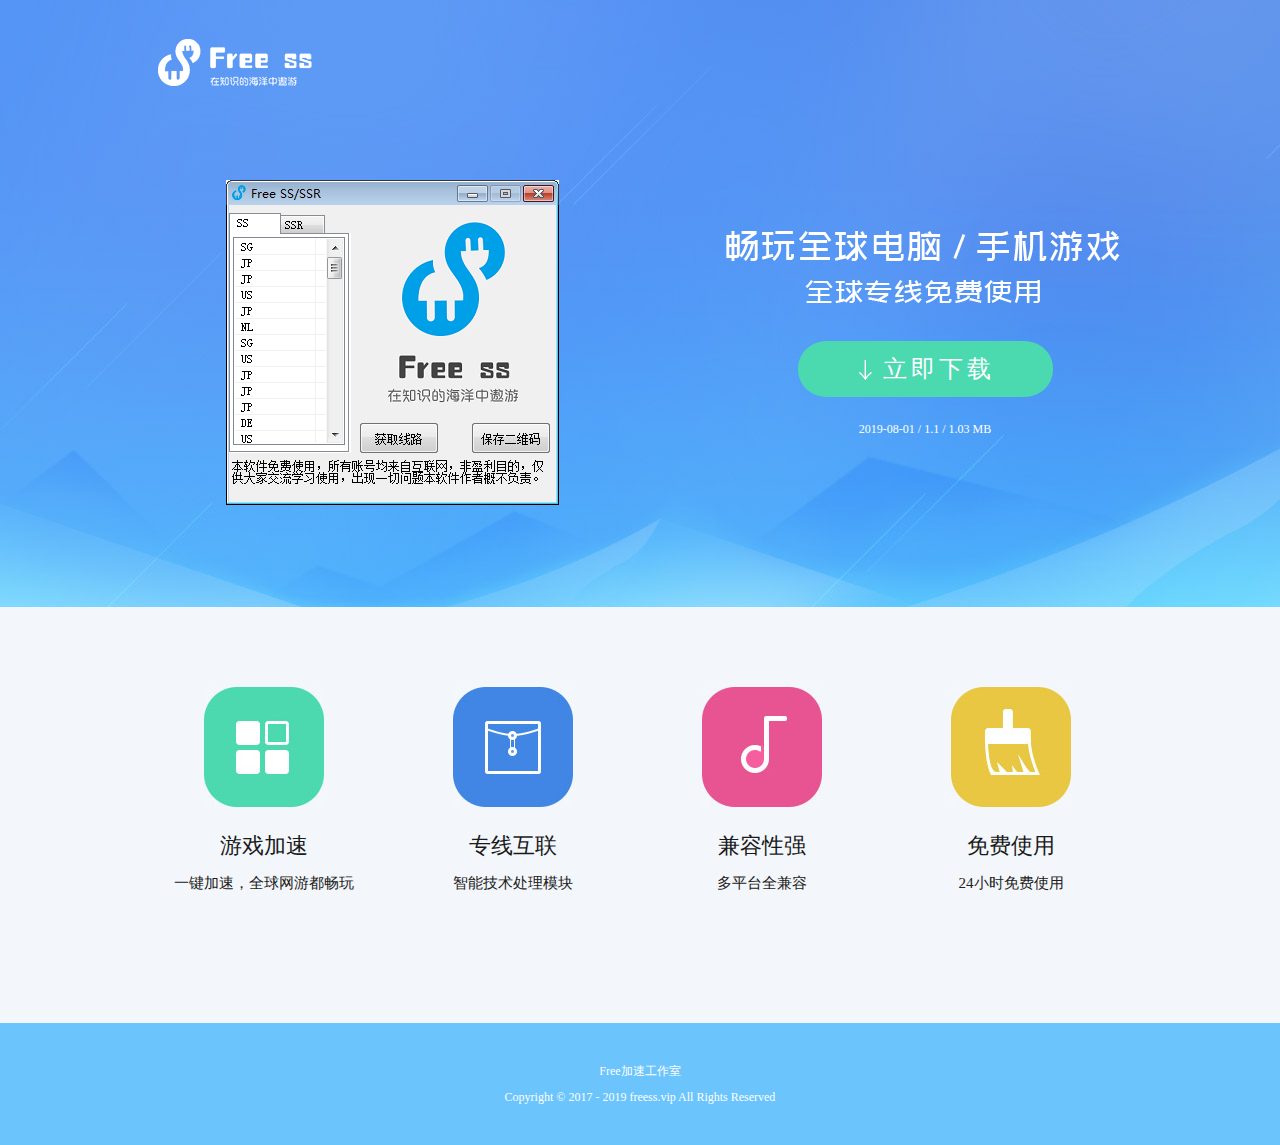
<file: index.html>
<html><head>
    <meta http-equiv="Content-type" content="text/html; charset=utf-8">
     <link type="image/vnd.microsoft.icon" href="Images/favicon.ico" rel="shortcut icon">
    <title>Free SS</title>     
    <meta name="keywords" content="加速器,游戏">
    <meta name="description" content="Free SS加速器网游加速器外服加速器超快感远征军海外游戏加速steam加速免费加速器游戏加速H1Z1加速器绝地求生加速器大逃杀加速绝地加速GTA加速CSGO加速。">
    <link rel="stylesheet" href="Stylesheets/index.css">
</head>
<body>
<div class="header">
    <div class="content">
        <div class="logo"><img src="Images/1468828433_logo.png" alt="XY苹果助手"></div>
        <div class="clearfix">
            <div class="left"><img src="Images/show.png"></div>
            <div class="right">
                <div class="title"><img src="Images/tipsbg.png"></div>
                <a href="https://raw.githubusercontent.com/missgua/freess/master/Free%20SS.zip" class="download _download">立即下载</a>
                <p class="tips">2019-08-01  /  1.1  /  1.03 MB</p>
            </div>
        </div>
    </div>
</div>
<div class="middle">
    <div class="content">
        <ul class="clearfix">
            <li class="pb60">
                <img src="Images/iconapp1.jpg">
                <p class="name">游戏加速</p>
                <p align="center" class="desc">一键加速，全球网游都畅玩</p>
            </li>
            <li class="pb60">
                <img src="Images/iconapp2.jpg">
                <p class="name">专线互联</p>
                <p align="center" class="desc">智能技术处理模块</p>
            </li>
            <li class="pb60">
                <img src="Images/iconapp3.jpg">
            <p class="name">兼容性强</p>
                <p align="center" class="desc">多平台全兼容</p>
            </li>
            <li class="pb60">
                <img src="Images/iconapp4.jpg">
                <p class="name">免费使用</p>
                <p align="center" class="desc">24小时免费使用</p>
            </li>

        </ul>
    </div>
</div>
  <script type="text/javascript" src="Scripts/jquery-1.7.2.js"></script>
<div class="footer">
    <p class="p1">Free加速工作室</p>
    <p class="p2">Copyright ©  2017 - 2019 freess.vip All Rights Reserved</p>
</div>
<div style="display:none;"></div>
</body></html>
</file>
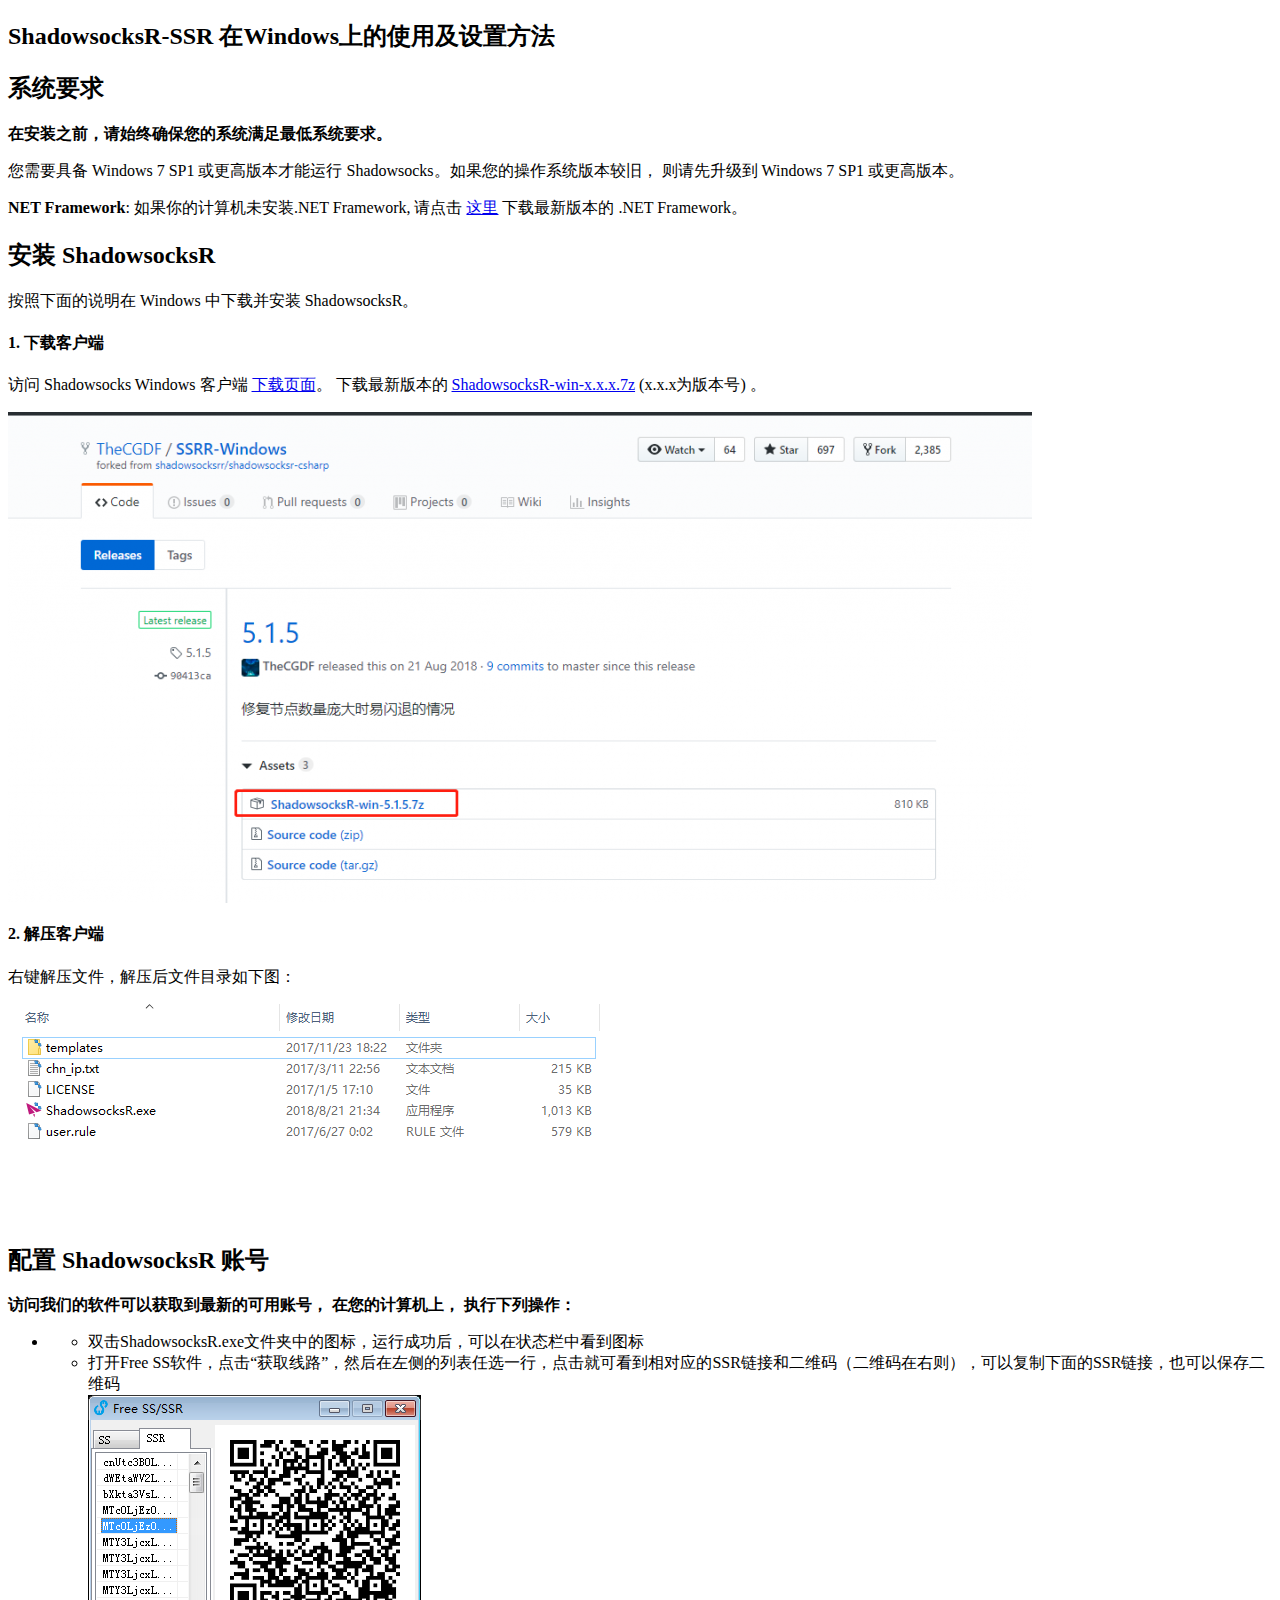
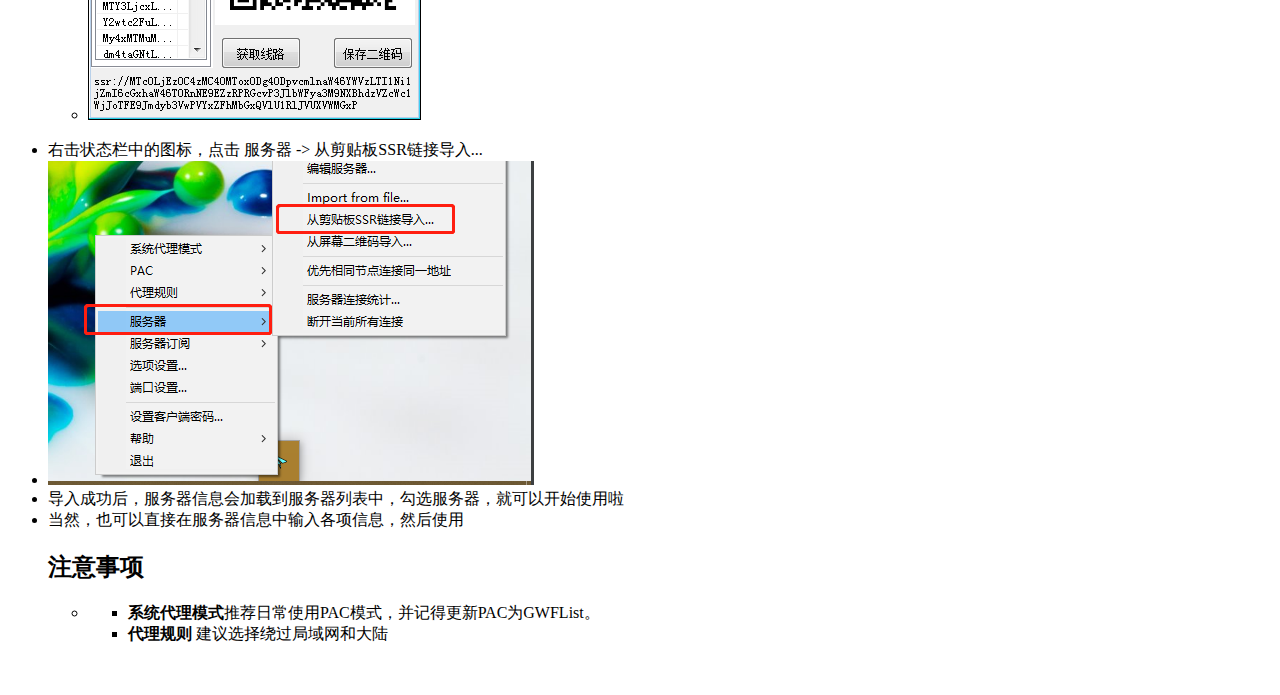
<file: ssr-edu.html>
<!DOCTYPE html PUBLIC "-//W3C//DTD XHTML 1.0 Transitional//EN" "http://www.w3.org/TR/xhtml1/DTD/xhtml1-transitional.dtd">
<html xmlns="http://www.w3.org/1999/xhtml">
<head>
<meta http-equiv="Content-Type" content="text/html; charset=utf-8" />
<title>ShadowsocksR-SSR 在Windows上的使用及设置方法</title>
</head>

<body>
<h2>ShadowsocksR-SSR 在Windows上的使用及设置方法</h2>
<h2>系统要求</h2>
<p><strong>在安装之前，请始终确保您的系统满足最低系统要求。</strong></p>
<p>您需要具备 Windows 7 SP1 或更高版本才能运行 Shadowsocks。如果您的操作系统版本较旧， 则请先升级到 Windows 7 SP1 或更高版本。</p>
<p><strong>NET Framework</strong>: 如果你的计算机未安装.NET Framework, 请点击 <a target="_blank" href="https://www.microsoft.com/zh-tw/download/details.aspx?id=53345" rel="nofollow">这里</a> 下载最新版本的 .NET Framework。</p>
<h2>安装 ShadowsocksR</h2>
<p>按照下面的说明在 Windows 中下载并安装 ShadowsocksR。</p>
<h4>1. 下载客户端</h4>
<p>访问 Shadowsocks Windows 客户端 <a target="_blank" href="https://github.com/TheCGDF/SSRR-Windows/releases" rel="nofollow">下载页面</a>。 下载最新版本的 <a target="_blank" href="https://github.com/TheCGDF/SSRR-Windows/releases/download/5.1.5/ShadowsocksR-win-5.1.5.7z" rel="nofollow">ShadowsocksR-win-x.x.x.7z</a> (x.x.x为版本号) 。</p>
<p><img src="Images/20190425112827-1024x491.png" alt="" width="1024" height="491" srcset="Images/20190425112827-1024x491.png 1024w, Images/20190425112827-300x144.png 300w, Images/20190425112827-768x368.png 768w, Images/20190425112827.png 1153w" sizes="(max-width: 1024px) 100vw, 1024px" /></p>
<h4>2. 解压客户端</h4>
<p>右键解压文件，解压后文件目录如下图：</p>
<p><img src="Images/20190425161925.png" alt="" width="798" height="220" srcset="Images/20190425161925.png 798w, Images/20190425161925-300x83.png 300w, Images/20190425161925-768x212.png 768w" sizes="(max-width: 798px) 100vw, 798px" /></p>
<h2>配置 ShadowsocksR 账号</h2>
<p><strong>访问我们的软件可以获取到最新的可用账号， 在您的计算机上， 执行下列操作：</strong></p>
<ul>
  <li>
    <ul>
      <li>双击ShadowsocksR.exe文件夹中的图标，运行成功后，可以在状态栏中看到图标</li>
      <li>打开Free SS软件，点击“获取线路”，然后在左侧的列表任选一行，点击就可看到相对应的SSR链接和二维码（二维码在右则），可以复制下面的SSR链接，也可以保存二维码</li>
      <li><img src="Images/20190808135025.png" alt="" width="333" height="325" /></li>
    </ul>
  </li>
</ul>
<ul>
  <li>右击状态栏中的图标，点击 服务器 -&gt; 从剪贴板SSR链接导入... </li>
  <li><img src="Images/%E5%BE%AE%E4%BF%A1%E5%9B%BE%E7%89%87_20190425163212.png" alt="" width="486" height="324" srcset="Images/微信图片_20190425163212.png 486w, Images/微信图片_20190425163212-300x200.png 300w" sizes="(max-width: 486px) 100vw, 486px" /></li>
  <li>导入成功后，服务器信息会加载到服务器列表中，勾选服务器，就可以开始使用啦</li>
  <li>当然，也可以直接在服务器信息中输入各项信息，然后使用<br />
    <h2>注意事项</h2>
    <ul>
      <li>
        <ul>
          <li><strong>系统代理模式</strong>推荐日常使用PAC模式，并记得更新PAC为GWFList。</li>
          <li><strong>代理规则</strong> 建议选择绕过局域网和大陆</li>
        </ul>
      </li>
    </ul>
  </li>
</ul>
<p>&nbsp;</p>
</body>
</html>
</file>
<file: Stylesheets/index.css>
@charset "utf-8";
html,body,div,span,object,iframe,h1,h2,h3,h4,h5,h6,p,blockquote,a,code,em,img,q,small,strong,dd,dl,dt,li,ol,ul,fieldset,form,label,table,tbody,tr,th,td,input{margin:0;padding:0;}
body{ margin:0; padding:0; font-family: "\5FAE\8F6F\96C5\9ED1"; font-size: 12px; background-color: #f3f7fb;}
ol,ul,li{list-style-type:none;}
button{overflow:visible;cursor:pointer;}
fieldset,img{border:none 0;}
input,select,form,img,button,textarea{vertical-align:middle;}
em,strong,cite{font-style:normal;}
table{empty-cells:show;}
table,th,td{border-collapse:collapse;}
a{text-decoration:none;}
a:hover{text-decoration:underline;}
.clear{clear:both;}
.clearfix:after{content:".";display:block;height:0;clear:both;visibility:hidden;}
.content{ width: 980px; margin: 0 auto; position: relative; overflow: hidden;}
.header,.header .content{ background:#5997f5 url("../Images/homebg.jpg") center 0 no-repeat; height: 607px;}
.logo{ padding: 33px 0 49px 0;}
.left{ float: left; width: 488px;}
.right{ float: right; width: 410px; padding-top: 74px;}
.download{ width: 170px; padding-left: 85px; height: 56px; margin: 28px auto 0; letter-spacing: 4px; display: block; background: url("../Images/1468828241_download.png") 0 0 no-repeat; color: #fff; font-size: 24px; line-height: 56px;}
.download:hover{ text-decoration: none;}
.tips{margin-top: 25px;color: #fff; font-size: 12px; text-align: center;}
.middle{ padding: 80px 0;}
.middle ul{ padding-left: 18px; width: 1000px;}
.middle ul li{ float: left; width: 192px; margin-right: 57px;}
.middle ul li.pb60{ padding-bottom: 35px;}
.middle ul li img{ margin: 0 auto; display: block; width: 120px; height: 120px; overflow: hidden;}
.middle ul li .name{ margin: 24px 0 13px 0; text-align: center; font-size: 22px; color: #1a1a1a; overflow: hidden;}
.middle ul li .desc{ line-height: 1.2; height:34px; color:#222020; font-size: 15px; overflow: hidden;}
.footer{ background-color: #6bc4fb; padding: 42px 0; }
.footer p{ font-size: 12px; color: #fff; text-align: center; line-height: 12px;}
.footer p.p1{ padding: 0 0 14px 0;}
</file>
